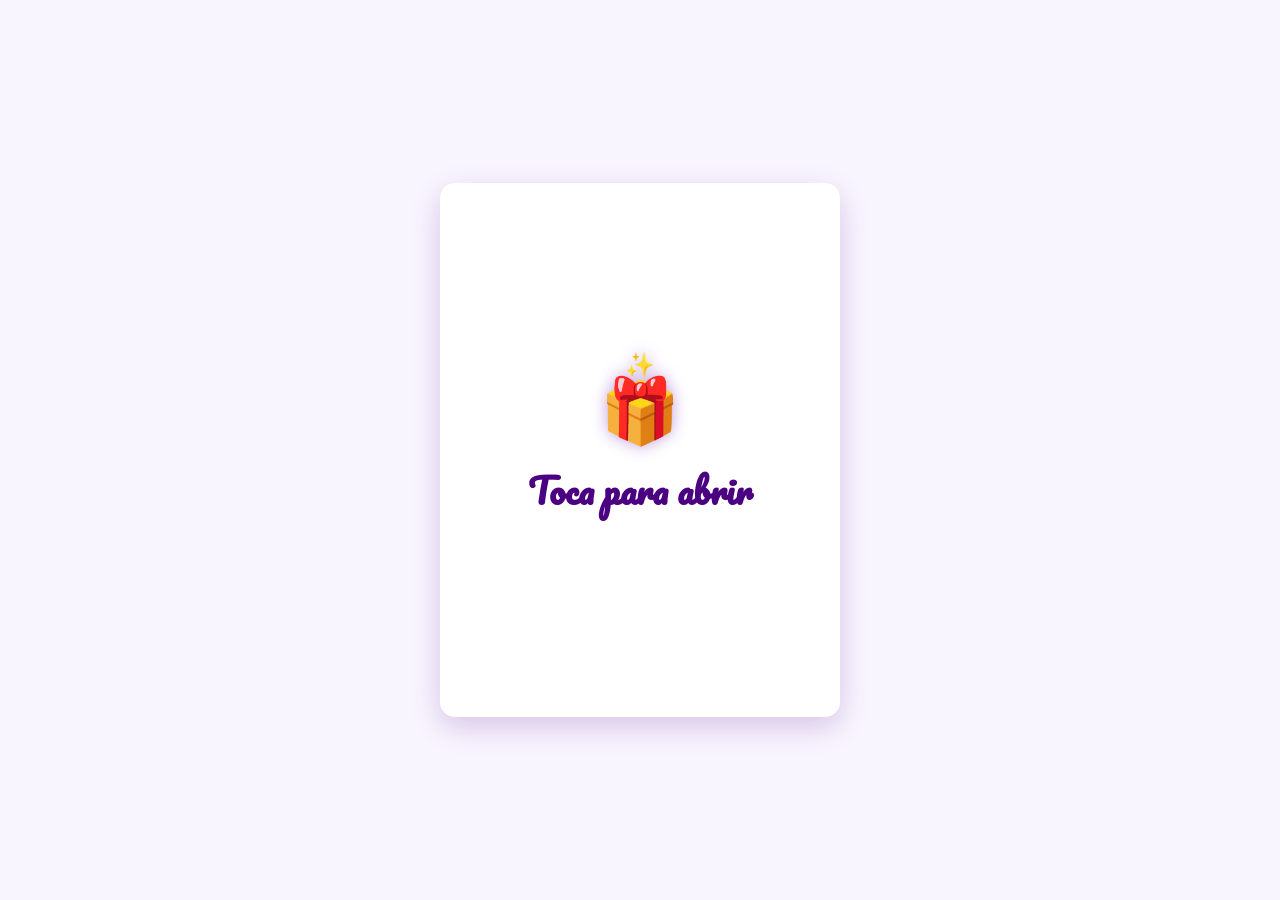
<file: index.html>
<!DOCTYPE html>
<html lang="es">
<head>
    <meta charset="UTF-8">
    <meta name="viewport" content="width=device-width, initial-scale=1.0">
    <title>¡Feliz Cumpleaños! 🎂</title>
    <link rel="stylesheet" href="style.css">
</head>
<body>
    <div class="confetti" id="confetti"></div>
    <div id="balloons-container"></div>
    
    <div class="card-wrapper">
        <div class="card" id="card">
            <div class="card-front">
                <div class="icon">🎁</div>
                <h1>Toca para abrir</h1>
            </div>
            <div class="card-inside">
                <div class="icon">🎂</div>
                <h1>¡Feliz Cumpleaños!</h1>
                <p class="subtitle">✨ Celebrando tu día ✨</p>
                <div class="message">
                    <p>Que hoy esté lleno de alegría,</p>
                    <p>momentos especiales</p>
                    <p>y todo lo que te haga sonreír.</p>
                    <p>¡Que lo disfrutes mucho! 🎉</p>
                </div>
                <!---
                <div class="footer">
                    <p>Con cariño, <span class="signature"> Yo xd </span></p>
                </div>
                -->
            </div>
        </div>
    </div>

    <script src="script.js"></script>
</body>
</html>
</file>
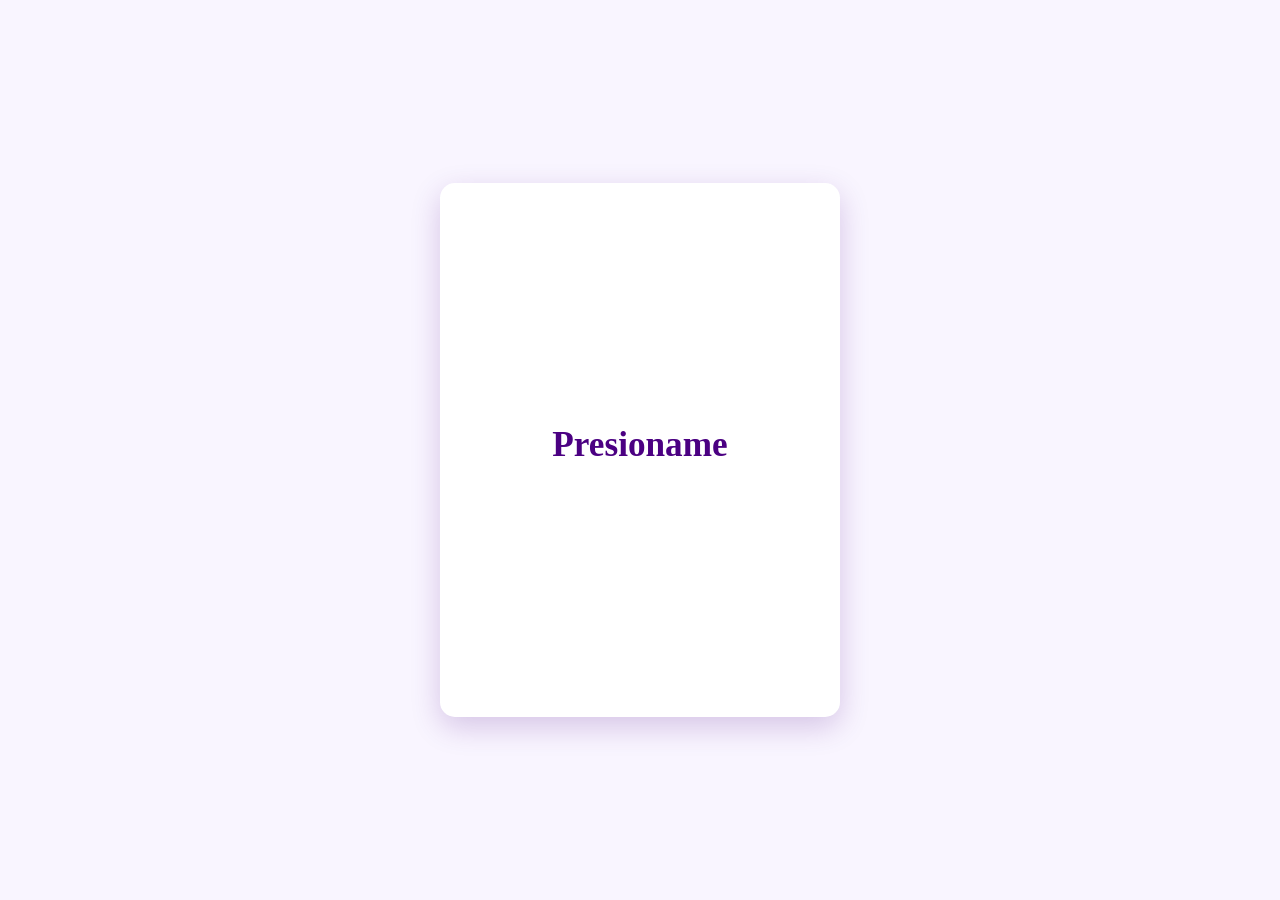
<file: Cumpleaños/index.html>
<!DOCTYPE html>
<html lang="es">
<head>
    <meta charset="UTF-8">
    <meta name="viewport" content="width=device-width, initial-scale=1.0">
    <!-- <title>¡Feliz Cumpleaños! 🎂</title> -->
    <link rel="stylesheet" href="style.css">
</head>
<body>
    <div class="confetti" id="confetti"></div>
    <div id="balloons-container"></div>
    
    <div class="card-wrapper">
        <div class="card" id="card">
            <div class="card-front">
                <!-- <div class="icon">🎁</div> -->
                <h1>Presioname</h1>
            </div>
            <div class="card-inside">
                <div class="icon">🎂</div>
                <h1>¡Feliz Cumpleaños Gorda Loca!</h1>
                <p class="subtitle">✌️</p>
                <!--
                <div class="message">
                    <p>Que hoy esté lleno de alegría,</p>
                    <p>momentos especiales</p>
                    <p>y todo lo que te haga sonreír.</p>
                    <p>¡Que lo disfrutes mucho! 🎉</p>
                </div>
                -->
                <!---
                <div class="footer">
                    <p>Con cariño, <span class="signature"> Yo xd </span></p>
                </div>
                -->
            </div>
        </div>
    </div>

    <script src="script.js"></script>
</body>
</html>
</file>
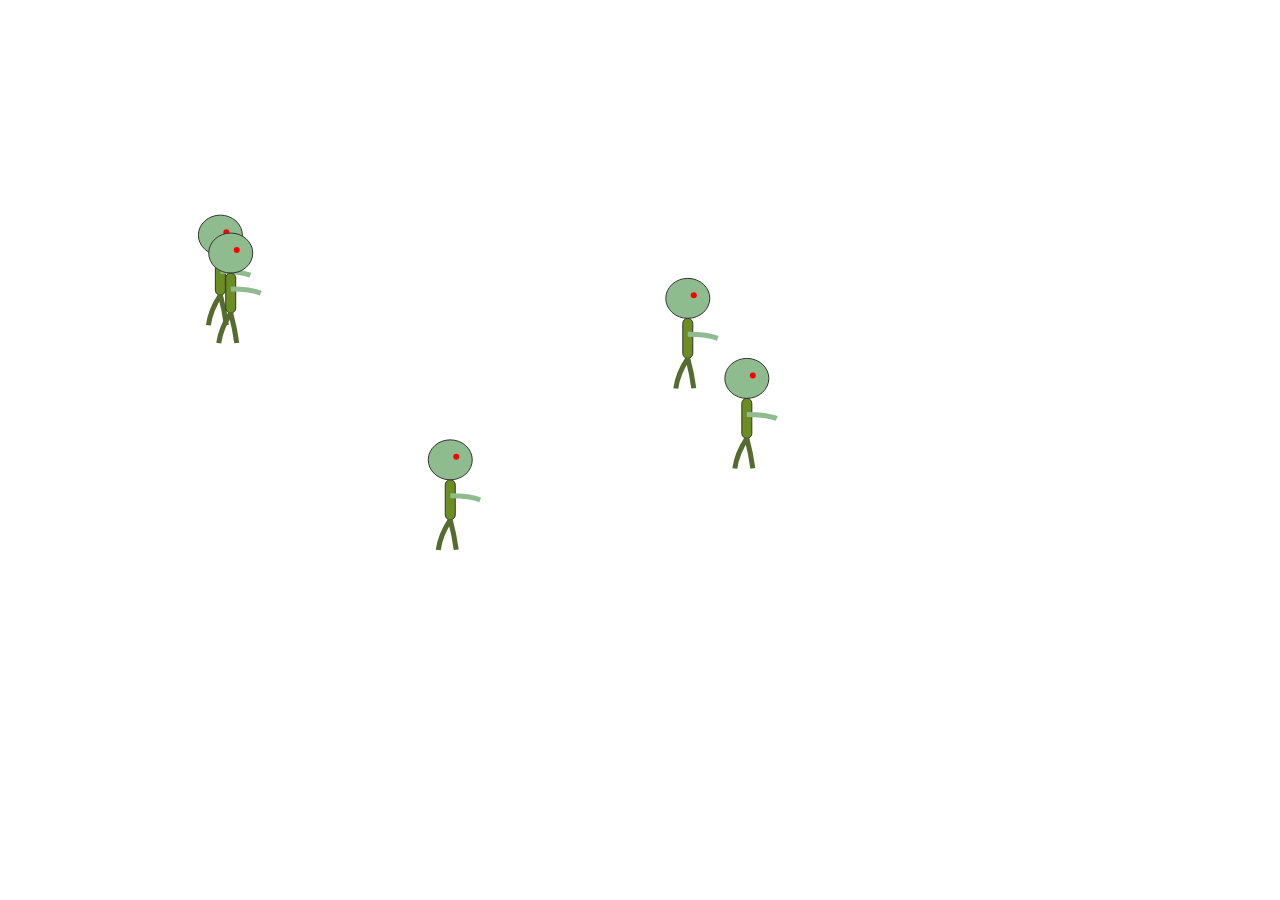
<file: JuegoZombie/index.html>
<!DOCTYPE html>
<html lang="es">
<head>
    <meta charset="UTF-8">
    <meta name="viewport" content="width=device-width, initial-scale=1.0">
    <title>Juego de Zombies</title>
    <style>
        body { margin: 0; overflow: hidden; }
        canvas { display: block; }
    </style>
</head>
<body>
    <canvas id="juegoCanvas"></canvas>
    <script src="zombie.js"></script>
    <script src="main.js"></script>
</body>
</html>
</file>
<file: style.css>
@import url('https://fonts.googleapis.com/css2?family=Pacifico&family=Quicksand:wght@400;600&display=swap');

* {
    margin: 0;
    padding: 0;
    box-sizing: border-box;
}

body {
    font-family: 'Quicksand', sans-serif;
    background: #f9f5ff;
    display: flex;
    justify-content: center;
    align-items: center;
    min-height: 100vh;
    padding: 20px;
    overflow-x: hidden;
}

/* Contenedor principal */
.card-wrapper {
    width: 100%;
    max-width: 400px;
    margin: 0 auto;
    position: relative;
}

/* Estilos de la tarjeta */
.card {
    width: 100%;
    aspect-ratio: 3/4;
    max-height: 600px;
    position: relative;
    transform-style: preserve-3d;
    transition: transform 0.8s;
    cursor: pointer;
}

.card-front, .card-inside {
    position: absolute;
    width: 100%;
    height: 100%;
    backface-visibility: hidden;
    background: white;
    border-radius: 15px;
    padding: 20px;
    display: flex;
    flex-direction: column;
    align-items: center;
    justify-content: center;
    box-shadow: 0 10px 30px rgba(75, 0, 130, 0.2);
    overflow: hidden;
}

.card-inside {
    transform: rotateY(180deg);
    padding: 15px;
    background-image: radial-gradient(#E6E6FA 1px, transparent 1px);
    background-size: 15px 15px;
}

.card.open {
    transform: rotateY(180deg);
}

/* Contenido de la tarjeta */
.icon {
    position: relative;
    font-size: min(15vw, 4rem);
    margin-bottom: 10px;
    color: #4B0082;
    filter: drop-shadow(0 0 8px rgba(106, 13, 173, 0.4));
}

.icon::after {
    content: "✨";
    position: absolute;
    top: -20px;
    left: 50%;
    transform: translateX(-50%);
    font-size: 1.5rem;
    animation: twinkle 1.5s infinite alternate;
}

h1 {
    font-family: 'Pacifico', cursive;
    color: #4B0082;
    font-size: min(8vw, 2.2rem);
    margin-bottom: 10px;
    text-align: center;
}

.subtitle {
    color: #6A5ACD;
    font-size: min(5.5vw, 1.35rem);
    margin-bottom: 15px;
    text-align: center;
}

.message {
    font-family: 'Quicksand', sans-serif;
    font-size: min(4vw, 1rem);
    color: #4B0082;
    text-align: center;
    line-height: 1.5;
    margin-bottom: 15px;
    width: 100%;
}

.message p {
    margin-bottom: 5px;
}

.footer {
    font-family: 'Pacifico', cursive;
    color: #6A5ACD;
    font-size: min(4.5vw, 1.1rem);
    margin-bottom: 15px;
    text-align: center;
}

/* Confeti */
.confetti {
    position: fixed;
    top: 0;
    left: 0;
    width: 100%;
    height: 100%;
    z-index: 1;
    pointer-events: none;
    opacity: 0;
    transition: opacity 0.5s;
}

.confetti-piece {
    position: absolute;
    border-radius: 50%;
    opacity: 0.8;
    animation: confetti-fall linear forwards;
}

/* Globos */
#balloons-container {
    position: fixed;
    top: 0;
    left: 0;
    width: 100%;
    height: 100%;
    pointer-events: none;
    z-index: 2;
    opacity: 0;
    transition: opacity 0.5s;
}

.balloon {
    position: absolute;
    border-radius: 50%;
    z-index: 2;
    animation: balloon-fall linear forwards;
}

.balloon::before {
    content: "";
    position: absolute;
    bottom: -8px;
    left: 50%;
    transform: translateX(-50%);
    width: 6px;
    height: 10px;
    background: inherit;
    clip-path: polygon(50% 0%, 0% 100%, 100% 100%);
    opacity: 0.7;
}


@keyframes twinkle {
    0% { opacity: 0.3; }
    100% { opacity: 1; }
}

/* Animaciones */
@keyframes balloon-fall {
    to { 
        transform: translateY(120vh) rotate(360deg); 
        opacity: 0;
    }
}

@keyframes confetti-fall {
    to { 
        transform: translateY(120vh) rotate(720deg); 
        opacity: 0;
    }
}

@keyframes flicker {
    0% { opacity: 0.8; }
    100% { opacity: 1; }
}

.show {
    opacity: 1 !important;
}

/* Media */
@media (max-width: 480px) {
    .card {
        aspect-ratio: 2/3;
    }
    
    .card-front, .card-inside {
        padding: 15px;
    }
    
    .icon {
        font-size: min(18vw, 4rem);
    }
    
    h1 {
        font-size: min(10vw, 2.2rem);
    }
}

@media (max-height: 600px) {
    .card {
        max-height: 80vh;
    }
    
    .message {
        font-size: min(5vw, 1rem);
    }
}
</file>
<file: Cumpleaños/style.css>
/*@import url('https://fonts.googleapis.com/css2?family=Pacifico&family=Quicksand:wght@400;600&display=swap');*/

* {
    margin: 0;
    padding: 0;
    box-sizing: border-box;
}

body {
    font-family: 'Quicksand', sans-serif;
    background: #f9f5ff;
    display: flex;
    justify-content: center;
    align-items: center;
    min-height: 100vh;
    padding: 20px;
    overflow-x: hidden;
}

/* Contenedor principal */
.card-wrapper {
    width: 100%;
    max-width: 400px;
    margin: 0 auto;
    position: relative;
}

/* Estilos de la tarjeta */
.card {
    width: 100%;
    aspect-ratio: 3/4;
    max-height: 600px;
    position: relative;
    transform-style: preserve-3d;
    transition: transform 0.8s;
    cursor: pointer;
}

.card-front, .card-inside {
    position: absolute;
    width: 100%;
    height: 100%;
    backface-visibility: hidden;
    background: white;
    border-radius: 15px;
    padding: 20px;
    display: flex;
    flex-direction: column;
    align-items: center;
    justify-content: center;
    box-shadow: 0 10px 30px rgba(75, 0, 130, 0.2);
    overflow: hidden;
}

.card-inside {
    transform: rotateY(180deg);
    padding: 15px;
    background-image: radial-gradient(#E6E6FA 1px, transparent 1px);
    background-size: 15px 15px;
}

.card.open {
    transform: rotateY(180deg);
}

/* Contenido de la tarjeta */
.icon {
    position: relative;
    font-size: min(15vw, 4rem);
    margin-bottom: 10px;
    color: #4B0082;
    filter: drop-shadow(0 0 8px rgba(106, 13, 173, 0.4));
}

.icon::after {
    content: "✨";
    position: absolute;
    top: -20px;
    left: 50%;
    transform: translateX(-50%);
    font-size: 1.5rem;
    animation: twinkle 1.5s infinite alternate;
}

h1 {
    font-family: 'Pacifico', cursive;
    color: #4B0082;
    font-size: min(8vw, 2.2rem);
    margin-bottom: 10px;
    text-align: center;
}

.subtitle {
    color: #6A5ACD;
    font-size: min(5.5vw, 1.35rem);
    margin-bottom: 15px;
    text-align: center;
}

.message {
    font-family: 'Quicksand', sans-serif;
    font-size: min(4vw, 1rem);
    color: #4B0082;
    text-align: center;
    line-height: 1.5;
    margin-bottom: 15px;
    width: 100%;
}

.message p {
    margin-bottom: 5px;
}

.footer {
    font-family: 'Pacifico', cursive;
    color: #6A5ACD;
    font-size: min(4.5vw, 1.1rem);
    margin-bottom: 15px;
    text-align: center;
}

/* Confeti */
.confetti {
    position: fixed;
    top: 0;
    left: 0;
    width: 100%;
    height: 100%;
    z-index: 1;
    pointer-events: none;
    opacity: 0;
    transition: opacity 0.5s;
}

.confetti-piece {
    position: absolute;
    border-radius: 50%;
    opacity: 0.8;
    animation: confetti-fall linear forwards;
}

/* Globos */
#balloons-container {
    position: fixed;
    top: 0;
    left: 0;
    width: 100%;
    height: 100%;
    pointer-events: none;
    z-index: 2;
    opacity: 0;
    transition: opacity 0.5s;
}

.balloon {
    position: absolute;
    border-radius: 50%;
    z-index: 2;
    animation: balloon-fall linear forwards;
}

.balloon::before {
    content: "";
    position: absolute;
    bottom: -8px;
    left: 50%;
    transform: translateX(-50%);
    width: 6px;
    height: 10px;
    background: inherit;
    clip-path: polygon(50% 0%, 0% 100%, 100% 100%);
    opacity: 0.7;
}


@keyframes twinkle {
    0% { opacity: 0.3; }
    100% { opacity: 1; }
}

/* Animaciones */
@keyframes balloon-fall {
    to { 
        transform: translateY(120vh) rotate(360deg); 
        opacity: 0;
    }
}

@keyframes confetti-fall {
    to { 
        transform: translateY(120vh) rotate(720deg); 
        opacity: 0;
    }
}

@keyframes flicker {
    0% { opacity: 0.8; }
    100% { opacity: 1; }
}

.show {
    opacity: 1 !important;
}

/* Media */
@media (max-width: 480px) {
    .card {
        aspect-ratio: 2/3;
    }
    
    .card-front, .card-inside {
        padding: 15px;
    }
    
    .icon {
        font-size: min(18vw, 4rem);
    }
    
    h1 {
        font-size: min(10vw, 2.2rem);
    }
}

@media (max-height: 600px) {
    .card {
        max-height: 80vh;
    }
    
    .message {
        font-size: min(5vw, 1rem);
    }
}
</file>
